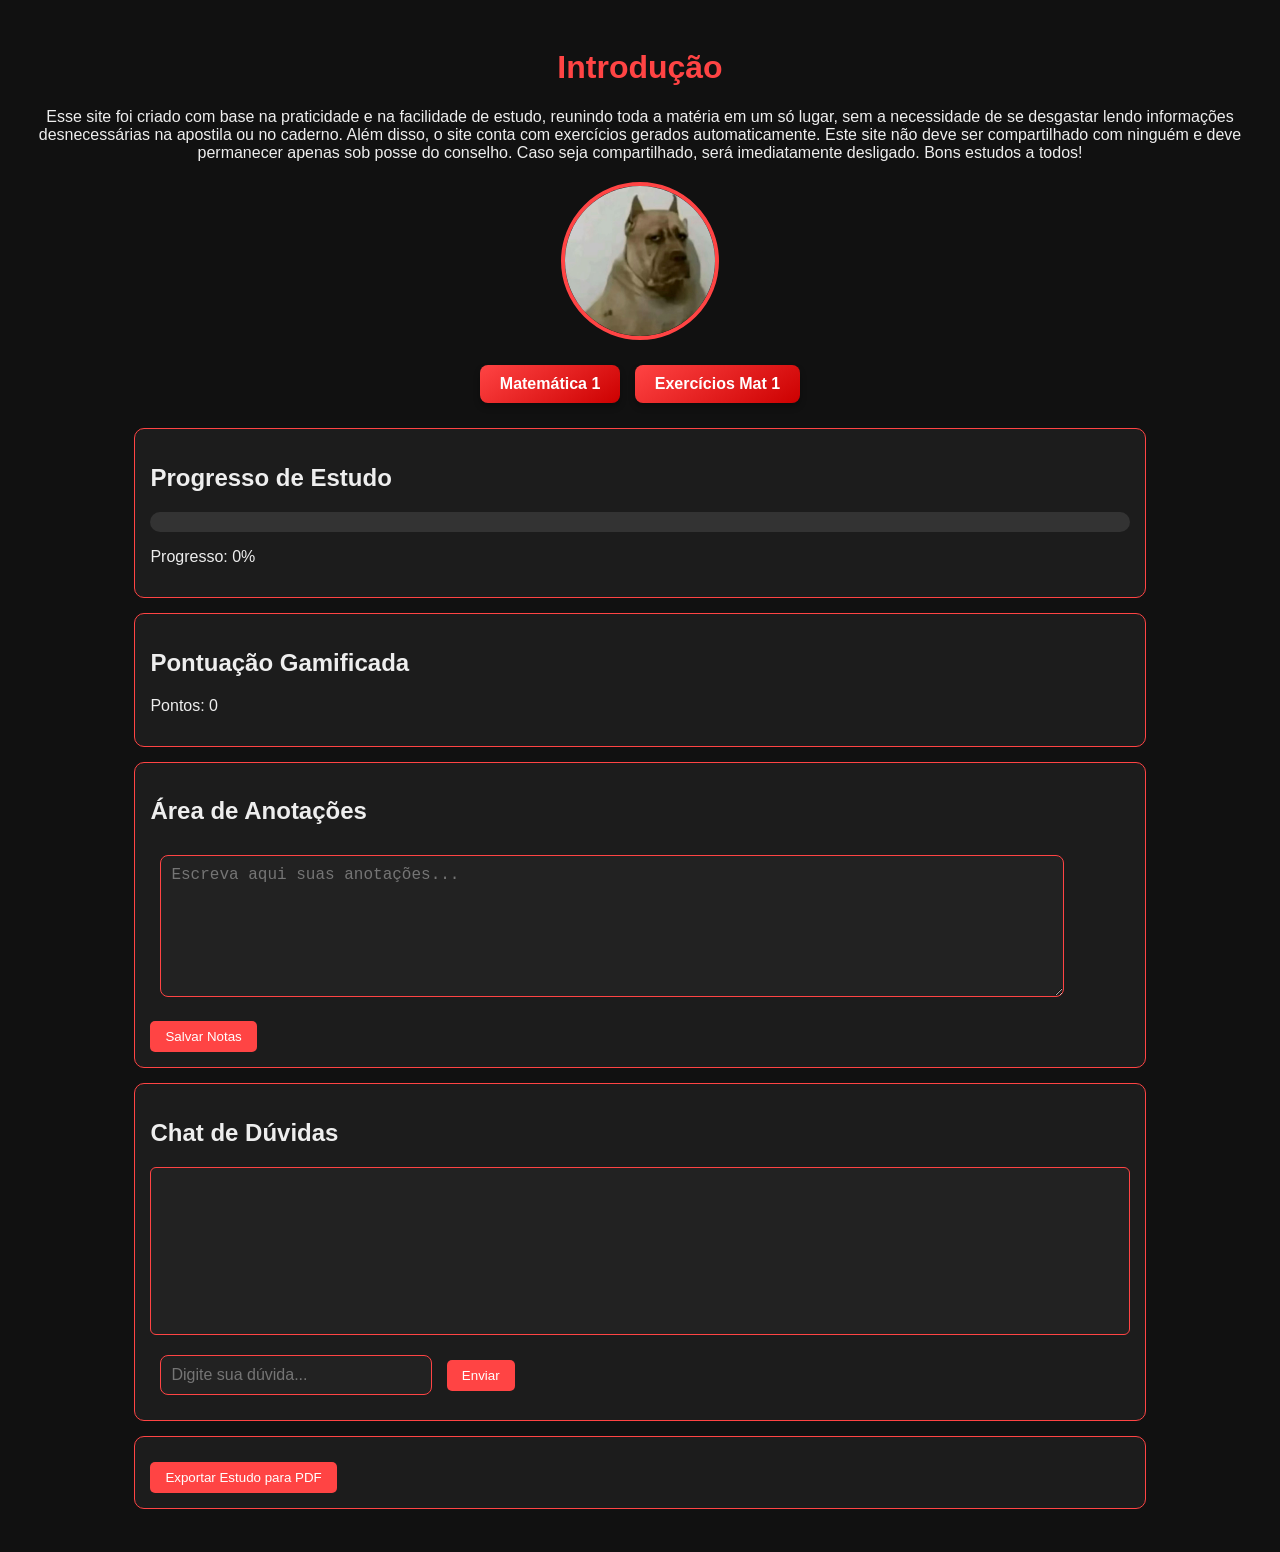
<file: index.html>
<!DOCTYPE html>
<html lang="pt-BR">
<head>
    <meta charset="UTF-8" />
    <meta name="viewport" content="width=device-width, initial-scale=1.0"/>
    <title>Introdução</title>
    <link rel="stylesheet" href="style.css" />
</head>
<body>
    <main>
        <h1>Introdução</h1>
        <p>
            Esse site foi criado com base na praticidade e na facilidade de estudo, reunindo toda a matéria em um só lugar, sem a necessidade de se desgastar lendo informações desnecessárias na apostila ou no caderno. Além disso, o site conta com exercícios gerados automaticamente. Este site não deve ser compartilhado com ninguém e deve permanecer apenas sob posse do conselho. Caso seja compartilhado, será imediatamente desligado. Bons estudos a todos!
        </p>

        <!-- Imagem central pequena -->
        <div style="text-align:center;">
            <img src="cachorro.jpeg" alt="Imagem de um cachorro" class="img-central">

        </div>

        <!-- Botões -->
        <div class="nav-buttons">
            <button onclick="location.href='mat1.html'">Matemática 1</button>
         
            <button onclick="location.href='exerciciosmat1.html'">Exercícios Mat 1</button>
     
        </div>

        <!-- Barra de Progresso -->
        <div class="box">
            <h2>Progresso de Estudo</h2>
            <div class="progress-bar-container">
                <div id="progresso" class="progress-bar"></div>
            </div>
            <p id="texto-progresso">Progresso: 0%</p>
        </div>

        <!-- Pontuação -->
        <div class="box">
            <h2>Pontuação Gamificada</h2>
            <p>Pontos: <span id="pontuacao">0</span></p>
        </div>

        <!-- Área de Anotações -->
        <div class="box">
            <h2>Área de Anotações</h2>
            <textarea id="notas" placeholder="Escreva aqui suas anotações..."></textarea>
            <button class="btn" onclick="salvarNotas()">Salvar Notas</button>
        </div>

        <!-- Chat de Dúvidas -->
        <div class="box">
            <h2>Chat de Dúvidas</h2>
            <div id="chat-box" class="chat-box"></div>
            <input type="text" id="mensagem" placeholder="Digite sua dúvida...">
            <button class="btn" onclick="enviarMensagem()">Enviar</button>
        </div>

        <!-- Exportar PDF -->
        <div class="box">
            <button class="btn" onclick="exportarPDF()">Exportar Estudo para PDF</button>
        </div>
    </main>
    <script src="script.js"></script>
</body>
</html>
</file>
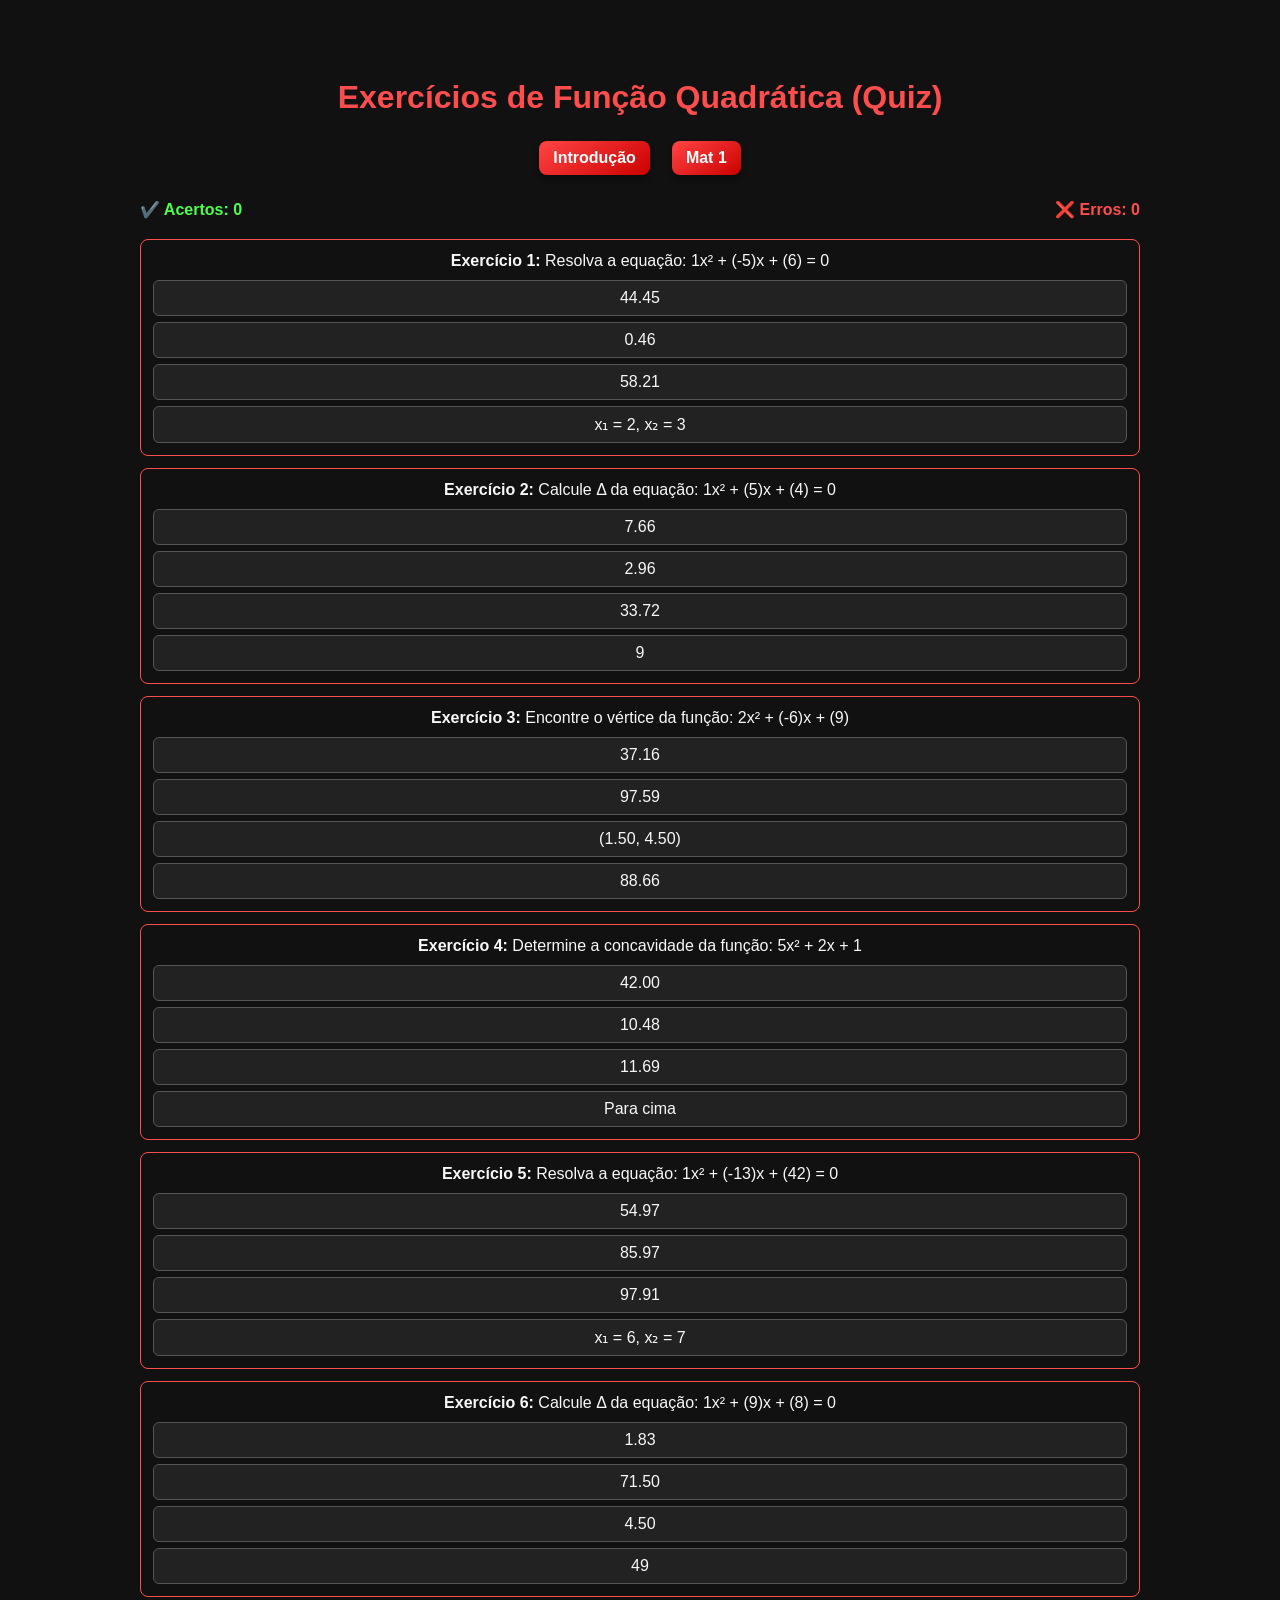
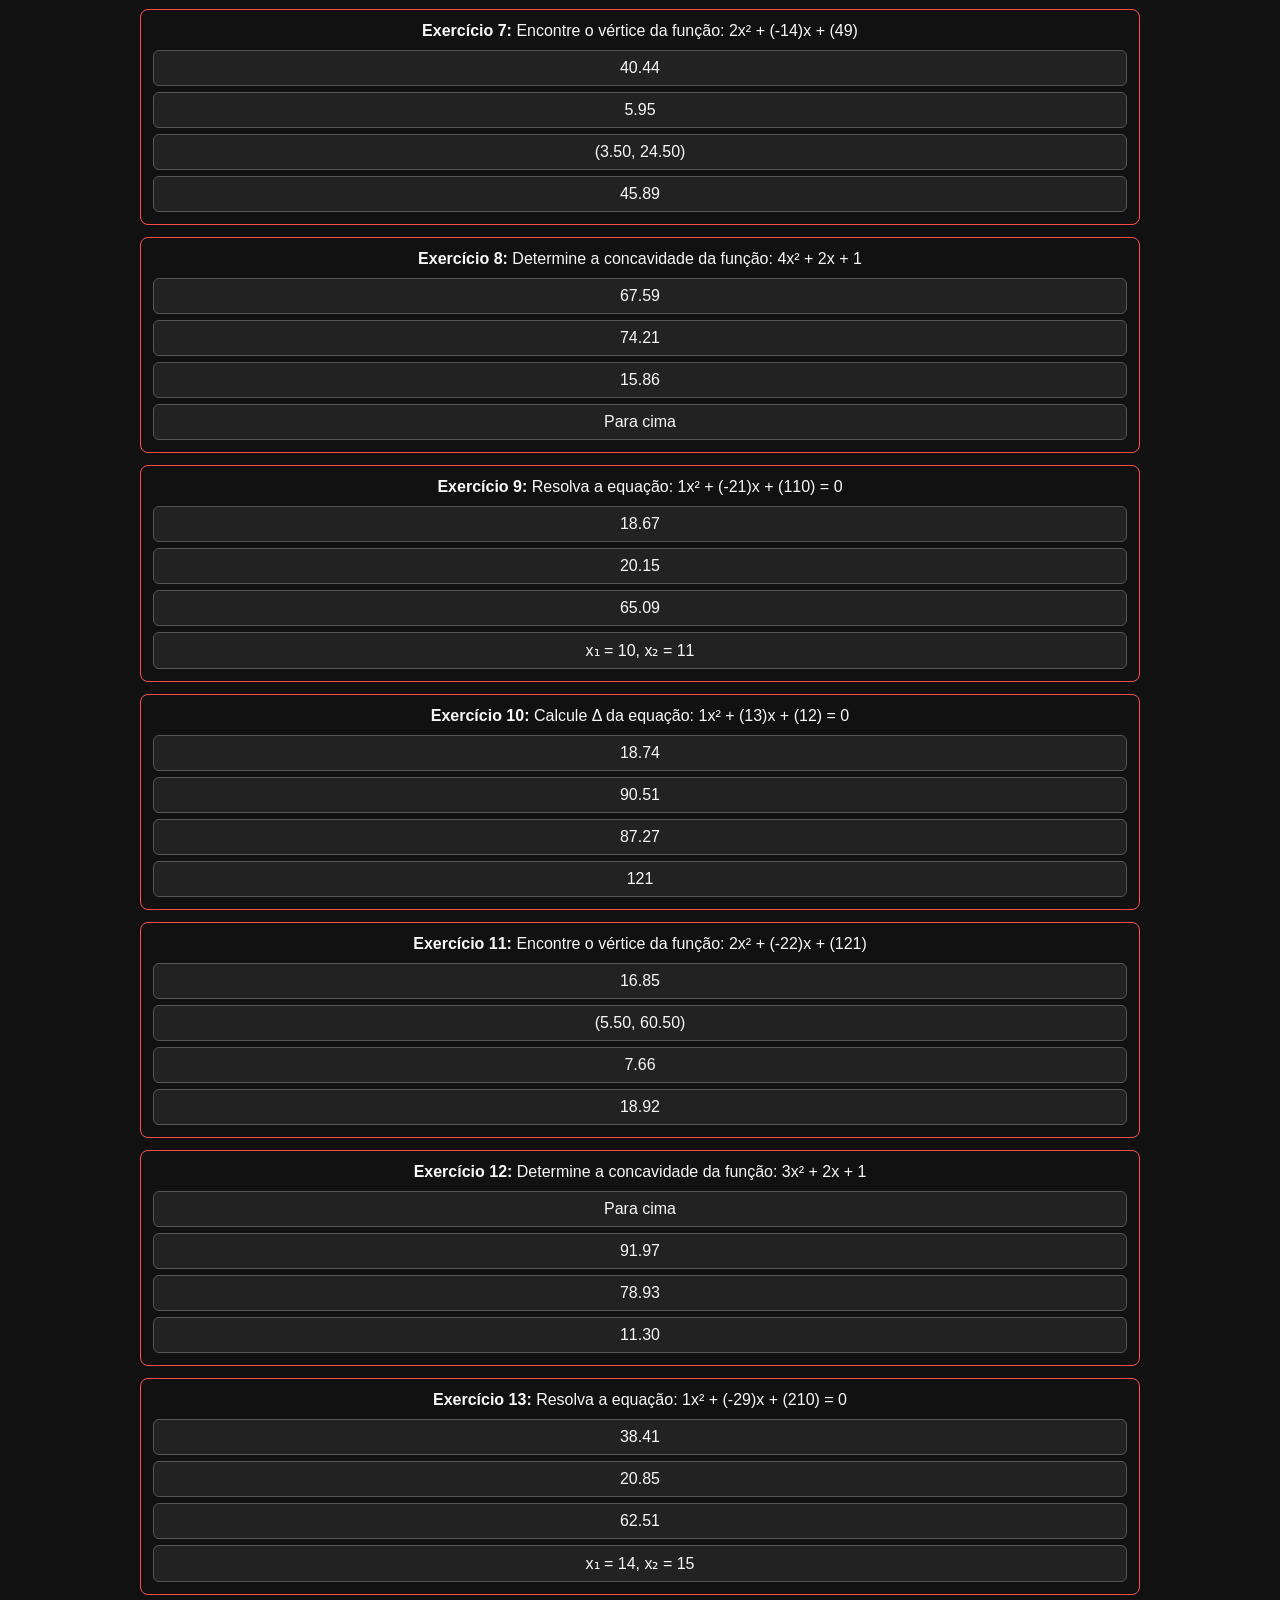
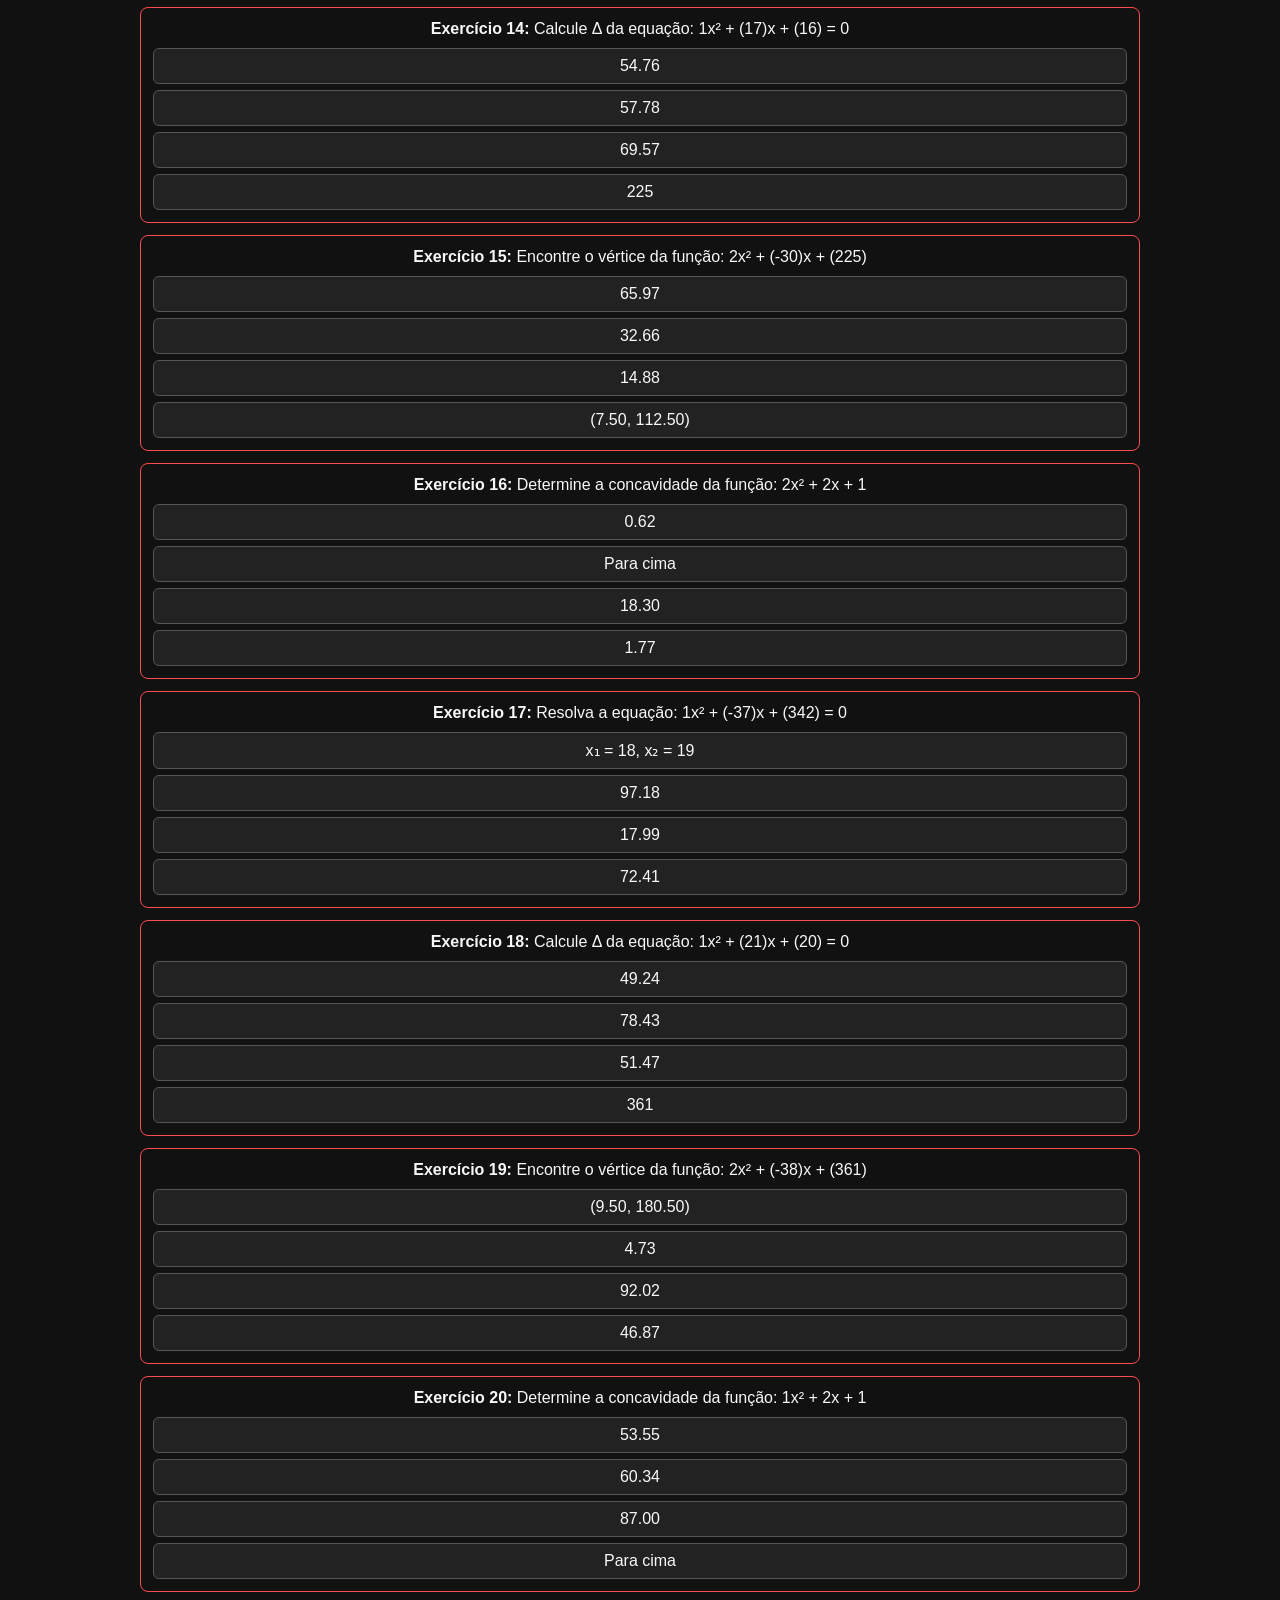
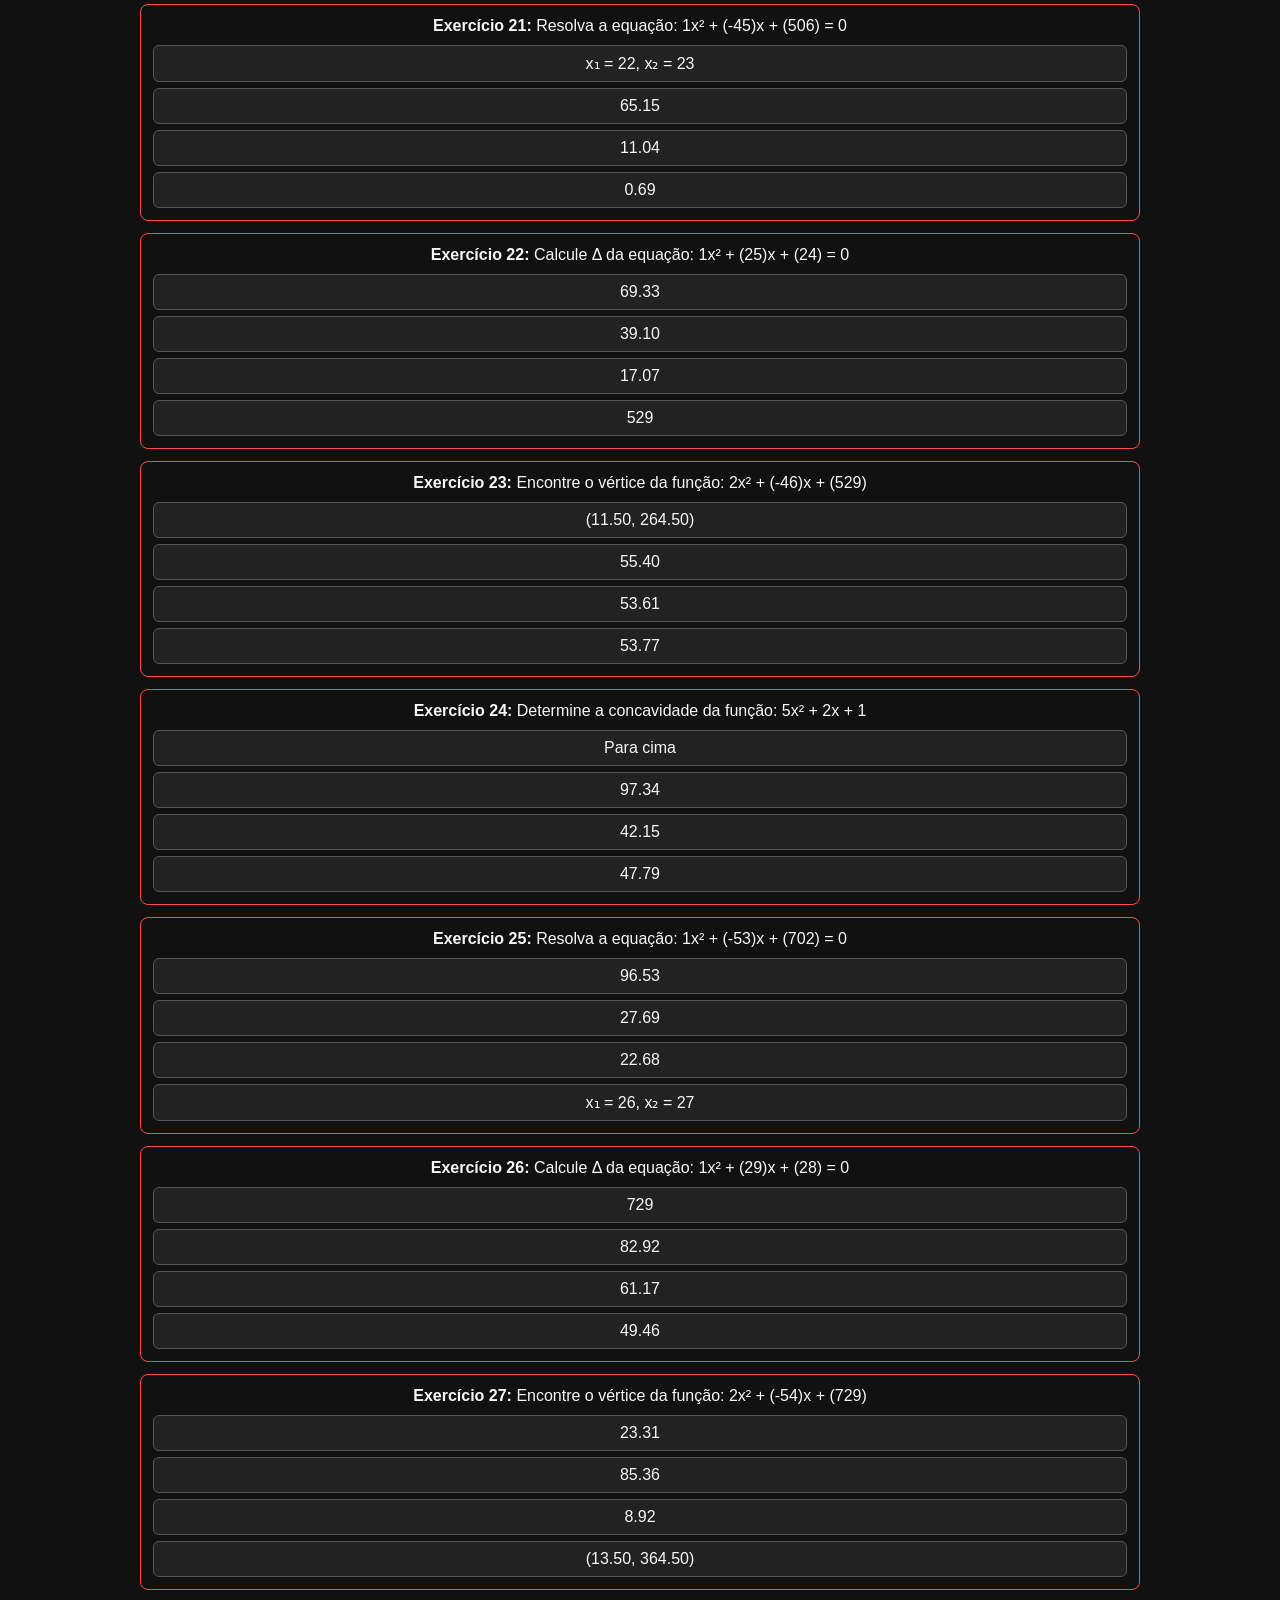
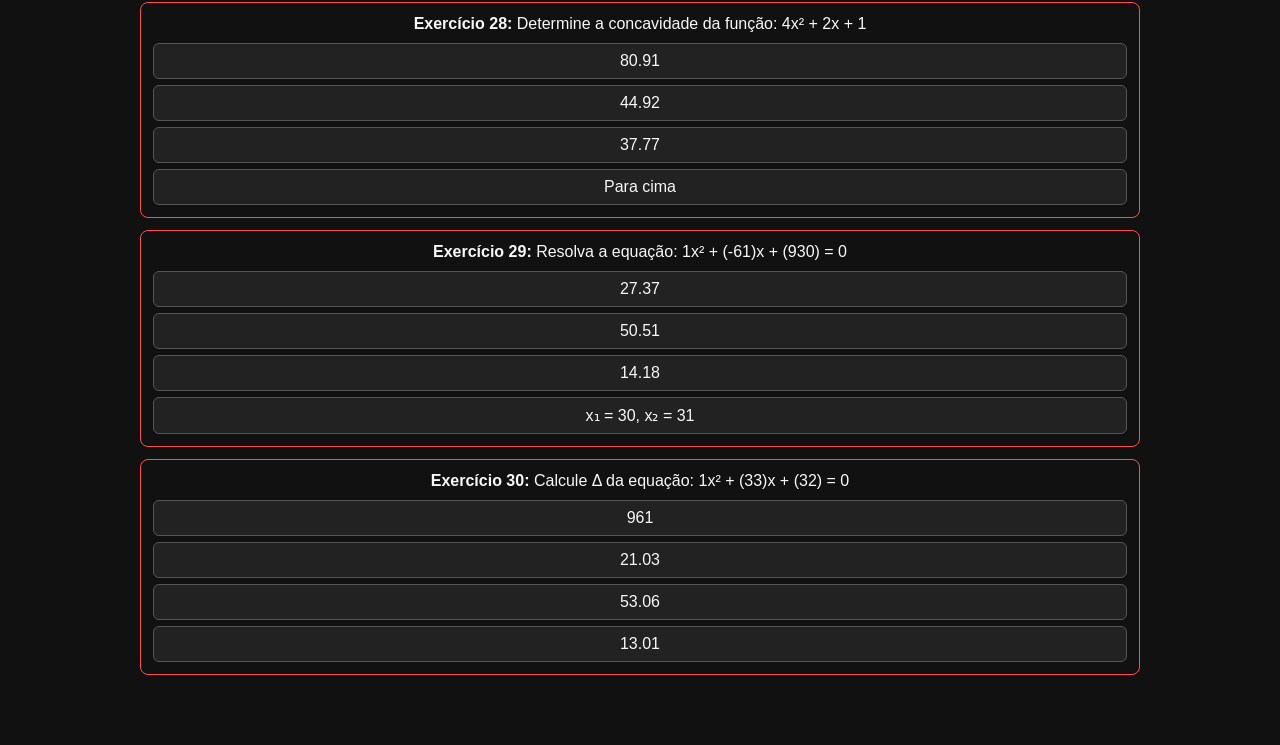
<file: exerciciosmat1.html>
<!DOCTYPE html>
<html lang="pt-BR">
<head>
<meta charset="UTF-8">
<meta name="viewport" content="width=device-width, initial-scale=1.0"/>
<title>Exercícios - Função Quadrática</title>
<link rel="stylesheet" href="style.css" />
<style>
  main { padding: 30px; max-width: 1000px; margin: auto; }
  h1 { color: #ff4d4d; text-align: center; margin-bottom: 20px; }

  .placar {
    display: flex;
    justify-content: space-between;
    margin-bottom: 20px;
    font-weight: bold;
    color: #f8f8f8;
  }
  .acertos { color: #4dff4d; }
  .erros { color: #ff4d4d; }

  .exercicio {
    background-color: #111;
    border: 1px solid #ff4d4d;
    border-radius: 8px;
    padding: 12px;
    margin: 12px 0;
    color: #f8f8f8;
  }
  .enunciado { font-size: 16px; margin-bottom: 10px; }
  .opcoes { display: flex; flex-direction: column; gap: 6px; }
  .opcao {
    background-color: #222;
    border: 1px solid #555;
    border-radius: 6px;
    padding: 8px;
    cursor: pointer;
    transition: transform 0.12s, background-color 0.3s;
  }
  .opcao:hover { transform: scale(1.02); }
  .correto { background-color: #1a4d1a !important; border-color: #4dff4d !important; color: #b3ffb3; }
  .errado { background-color: #4d1a1a !important; border-color: #ff4d4d !important; color: #ffb3b3; }

  .nav-buttons {
    display: flex;
    gap: 12px;
    justify-content: center;
    margin-bottom: 20px;
  }
  .nav-buttons button {
    padding: 8px 14px;
    border: none;
    background: linear-gradient(145deg, #ff4444, #cc0000);
    color: #fff;
    border-radius: 8px;
    cursor: pointer;
    font-weight: bold;
    font-size: 16px;
    transition: background 0.3s, transform 0.2s;
  }
  .nav-buttons button:hover {
    background: linear-gradient(145deg, #ff6666, #ff0000);
    transform: translateY(-2px);
  }
</style>
</head>
<body>
<main>
  <h1>Exercícios de Função Quadrática (Quiz)</h1>

  <!-- Botões no topo -->
  <div class="nav-buttons">
    <button onclick="location.href='index.html'">Introdução</button>
    <button onclick="location.href='mat1.html'">Mat 1</button>
  </div>

  <div class="placar">
    <div class="acertos">✔️ Acertos: <span id="contador-acertos">0</span></div>
    <div class="erros">❌ Erros: <span id="contador-erros">0</span></div>
  </div>

  <div id="ex-list"></div>
</main>

<script>
document.addEventListener('DOMContentLoaded', () => {
  const container = document.getElementById('ex-list');
  const contadorAcertos = document.getElementById('contador-acertos');
  const contadorErros = document.getElementById('contador-erros');

  let acertos = 0;
  let erros = 0;
  const exercicios = [];

  for (let i = 1; i <= 30; i++) {
    let enunciado = "";
    let respostaCorreta = "";

    if (i % 4 === 1) {
      let x1 = i + 1;
      let x2 = i + 2;
      let a = 1;
      let b = -(x1 + x2);
      let c = x1 * x2;
      enunciado = `Resolva a equação: ${a}x² + (${b})x + (${c}) = 0`;
      respostaCorreta = `x₁ = ${x1}, x₂ = ${x2}`;
    } else if (i % 4 === 2) {
      let a = 1, b = i + 3, c = i + 2;
      enunciado = `Calcule Δ da equação: ${a}x² + (${b})x + (${c}) = 0`;
      let delta = b*b - 4*a*c;
      respostaCorreta = `${delta}`;
    } else if (i % 4 === 3) {
      let a = 2, b = -(2*i), c = i*i;
      enunciado = `Encontre o vértice da função: ${a}x² + (${b})x + (${c})`;
      let xv = -b / (2*a);
      let yv = a*xv*xv + b*xv + c;
      respostaCorreta = `(${xv.toFixed(2)}, ${yv.toFixed(2)})`;
    } else {
      let a = (i % 5) + 1;
      enunciado = `Determine a concavidade da função: ${a}x² + 2x + 1`;
      respostaCorreta = a > 0 ? "Para cima" : "Para baixo";
    }

    const opcoes = new Set([respostaCorreta]);
    while (opcoes.size < 4) {
      let numeroFalso = (Math.random() * 100).toFixed(2);
      opcoes.add(numeroFalso);
    }

    exercicios.push({ q: enunciado, correta: respostaCorreta, opcoes: [...opcoes] });
  }

  exercicios.forEach((ex, i) => {
    const div = document.createElement('div');
    div.className = 'exercicio';

    const enc = document.createElement('div');
    enc.className = 'enunciado';
    enc.innerHTML = `<strong>Exercício ${i+1}:</strong> ${ex.q}`;

    const opcoesDiv = document.createElement('div');
    opcoesDiv.className = 'opcoes';

    ex.opcoes.sort(() => Math.random() - 0.5).forEach(op => {
      const opcao = document.createElement('div');
      opcao.className = 'opcao';
      opcao.textContent = op;

      opcao.onclick = () => {
        if (opcao.classList.contains("correto") || opcao.classList.contains("errado")) return;
        if (op === ex.correta) {
          opcao.classList.add('correto');
          acertos++;
          contadorAcertos.textContent = acertos;
        } else {
          opcao.classList.add('errado');
          erros++;
          contadorErros.textContent = erros;
        }
      };

      opcoesDiv.appendChild(opcao);
    });

    div.appendChild(enc);
    div.appendChild(opcoesDiv);
    container.appendChild(div);
  });
});
</script>
</body>
</html>
</file>
<file: style.css>
body {
    font-family: Arial, sans-serif;
    background-color: #111;
    color: #eee;
    text-align: center;
    padding: 20px;
}
h1 { color: #ff4444; }
.nav-buttons {
    margin-bottom: 20px;
}
.nav-buttons button {
    margin: 5px;
    padding: 10px 20px;
    border: none;
    background: linear-gradient(145deg, #ff4444, #cc0000);
    color: #fff;
    border-radius: 8px;
    cursor: pointer;
    font-weight: bold;
    font-size: 16px;
    transition: background 0.3s, transform 0.2s, box-shadow 0.3s;
    box-shadow: 0 4px 6px rgba(0,0,0,0.3);
}
.nav-buttons button:hover {
    background: linear-gradient(145deg, #ff6666, #ff0000);
    transform: translateY(-2px);
    box-shadow: 0 6px 10px rgba(0,0,0,0.4);
}
.box {
    background-color: #1c1c1c;
    border: 1px solid #ff4444;
    border-radius: 10px;
    padding: 15px;
    margin: 15px auto;
    width: 80%;
    text-align: left;
}
.btn {
    display: inline-block;
    margin-top: 10px;
    padding: 8px 15px;
    border: none;
    background: #ff4444;
    color: #fff;
    border-radius: 5px;
    cursor: pointer;
    transition: background 0.3s, transform 0.2s;
}
.btn:hover {
    background: #ff6666;
    transform: translateY(-1px);
}
canvas {
    margin: 20px auto;
    display: block;
    background: #fff;
    border-radius: 8px;
    padding: 10px;
}
input, textarea {
    margin: 10px;
    padding: 10px;
    border-radius: 8px;
    border: 1px solid #ff4444;
    background-color: #222;
    color: #fff;
    font-size: 16px;
    width: 250px;
    transition: border-color 0.3s, box-shadow 0.3s;
}
input:focus, textarea:focus {
    border-color: #ff6666;
    box-shadow: 0 0 10px #ff4444;
    outline: none;
}
textarea {
    width: 90%;
    height: 120px;
}
.progress-bar-container {
    background-color: #333;
    border-radius: 10px;
    width: 100%;
    height: 20px;
}
.progress-bar {
    background-color: #ff4444;
    height: 100%;
    width: 0%;
    border-radius: 10px;
}
.chat-box {
    background: #222;
    border: 1px solid #ff4444;
    border-radius: 6px;
    height: 150px;
    overflow-y: auto;
    padding: 8px;
    margin-bottom: 10px;
}
.chat-box div {
    margin-bottom: 5px;
}

.img-central {
    display: block !important;
    margin: 20px auto !important;
    width: 150px !important;
    height: 150px !important;
    border-radius: 50% !important; /* deixa circular */
    border: 4px solid #ff4444 !important; /* borda vermelha */
    object-fit: cover !important;
}
</file>
